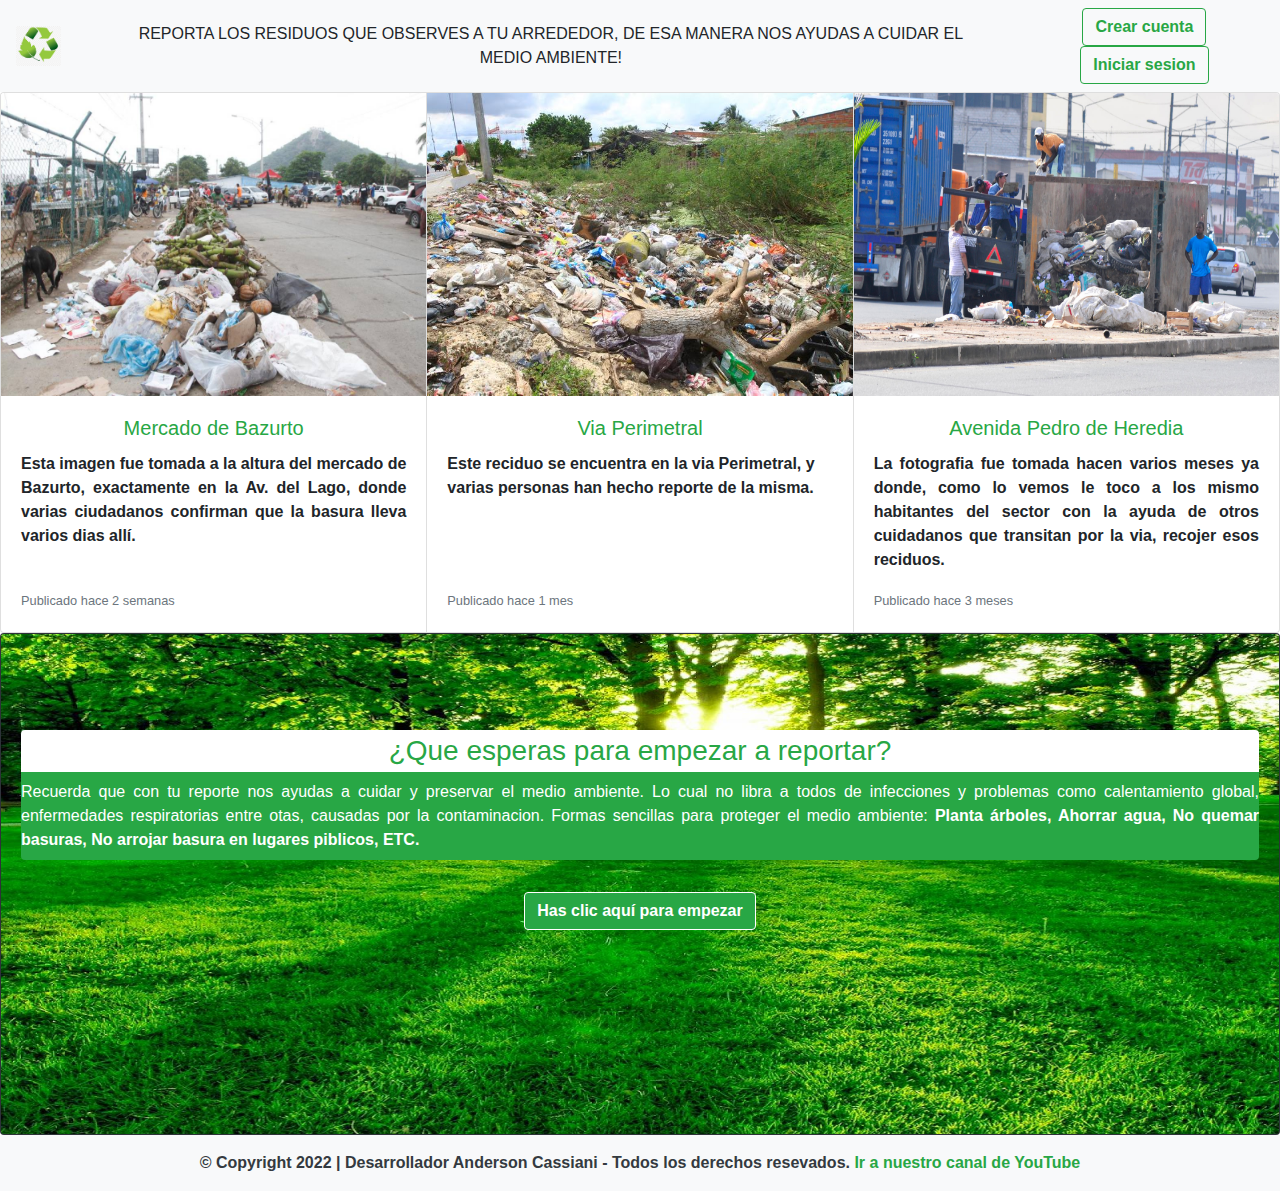
<file: index.html>
<!DOCTYPE html>
<html lang="en">
<head>
	<link rel="icon" href="img/logo-de-reciclar.jpg" type="img/jpg">  <!-- Para ponerle icono a la Web -->
	<title>Reportar | Inicia sesion para empezar</title>
        <meta charset="UTF-8">
        <meta name="viewport" content="width=device-width, initial-scale=1">
        <link rel="stylesheet" type="text/css" href="stylo.css">
        <link rel="stylesheet" href="https://cdn.jsdelivr.net/npm/bootstrap@4.0.0/dist/css/bootstrap.min.css" integrity="sha384-Gn5384xqQ1aoWXA+058RXPxPg6fy4IWvTNh0E263XmFcJlSAwiGgFAW/dAiS6JXm" crossorigin="anonymous">
        <!-- JavaScript Bundle with Popper -->
        <script src="https://cdn.jsdelivr.net/npm/bootstrap@5.2.0-beta1/dist/js/bootstrap.bundle.min.js" integrity="sha384-pprn3073KE6tl6bjs2QrFaJGz5/SUsLqktiwsUTF55Jfv3qYSDhgCecCxMW52nD2" crossorigin="anonymous"></script>
</head>
<body>
  <nav class="navbar navbar-expand-lg navbar-light bg-light">
  <a class="navbar-brand" href="index.html"><img src="img/logo-de-reciclar.jpg" width="45" height="40" alt=""></a>

<!--Boton de 3 lienas al hacer menu responsive-->
   <button class="navbar-toggler" type="button" data-bs-toggle="collapse" data-bs-target="#menu" aria-controls="navbarNavAltMarkup" aria-expanded="false" aria-label="Toggle navigation">
      <span class="navbar-toggler-icon"></span>
    </button>

   <span class="text-center resposive text-uppercase px-5">Reporta los residuos que observes a tu arrededor, de esa manera nos ayudas a cuidar el medio ambiente!</span>

<!--Desplegable del boton, aqui en el div centro los botones para cuando se le de clic queden centraditos-->
  <div class="collapse navbar-collapse align-items-center justify-content-center text-center" id="menu">
    <ul class="navbar-nav mr-auto">
      <li class="nav-item">
       <button class="btn btn-outline-success my-2 my-sm-0 m-2" type="submit"><b>Crear cuenta</button>
      <button class="btn btn-outline-success my-2 my-sm-0" type="submit"><b>Iniciar sesion</button>
      </li>  
    </ul>     
  </nav>

<div id="carouselExampleDark" class="carousel carousel-dark slide" data-bs-ride="carousel">
  
    <div class="card-group">
  <div class="card">
    <img src="img/basura1.jpg" class="card-img-top" height="303">
    <div class="card-body">
      <h5 class="card-title text-success text-center">Mercado de Bazurto</h5>
      <p class="card-text text-justify">Esta imagen fue tomada a la altura del mercado de Bazurto, exactamente en la Av. del Lago, donde varias ciudadanos confirman que la basura lleva varios dias allí.</p>
      <p class="card-text"><small class="text-muted"><br>Publicado hace 2 semanas</small></p>
    </div>
  </div>
  <div class="card">
    <img src="img/basura2.jpg" class="card-img-top" height="303">
    <div class="card-body">
      <h5 class="card-title text-success text-center">Via Perimetral</h5>
      <p class="card-text">Este reciduo se encuentra en la via Perimetral, y varias personas han hecho reporte de la misma.</p>
      <p class="card-text text-justify "><small class="text-muted"><br><br><br>Publicado hace 1 mes</small></p>
    </div>
  </div>
  <div class="card">
    <img src="img/basura3.jpg" class="card-img-top" height="303"><!-- Le puse ese heigth para alargar un poco la imagen -->
    <div class="card-body">
      <h5 class="card-title text-success text-center">Avenida Pedro de Heredia</h5>
      <p class="card-text text-justify">La fotografia fue tomada hacen varios meses ya donde, como lo vemos le toco a los mismo habitantes del sector con la ayuda de otros cuidadanos que transitan por la via, recojer esos reciduos.</p>
      <p class="card-text"><small class="text-muted">Publicado hace 3 meses</small></p>
    </div>
  </div>
</div>

<div class="card bg-dark text-white ">
  <img src="img/zona-verde.jpg" class="card-img " height="500">
  <div class="card-img-overlay pt-5 mt-5 align-items-center">
    
    <h3 class="card-title text-center  rounded-top font-weight-light text-success bg-success bg-white py-md-1 m-0 "><b>¿Que esperas para empezar a reportar?</h3>
     
    <p class="card-text text-justify rounded-bottom font-weight-normal bg-success py-2  p-0 ">Recuerda que con tu reporte nos ayudas a cuidar y preservar el medio ambiente. Lo cual no libra a todos de infecciones y problemas como calentamiento global, enfermedades respiratorias entre otas, causadas por la contaminacion. Formas sencillas para proteger el medio ambiente: <b>Planta árboles, Ahorrar agua, No quemar basuras, No arrojar basura en lugares piblicos, ETC.</b></p> 


    <div class=" align-items-center justify-content-center text-center pt-3"> <!--Aqui centro el boton que esta debajo "Has clic aqui para empezar"-->
     <button class="btn btn-success border border-white" type="button"><b>Has clic aquí para empezar</button>
  </div>
  
   </div>
</div>

<footer class="text-center text-white" style="background-color: #f1f1f1;">
 
  <!-- Copyright -->
  <div class="text-center bg-light text-dark p-3" >
    © Copyright 2022 | Desarrollador Anderson Cassiani - Todos los derechos resevados.
    <a class="text-success" href="https://youtube.com/">Ir a nuestro canal de YouTube</a>
  </div>
  <!-- Copyright -->
</footer>


</body>  
</html>
</file>
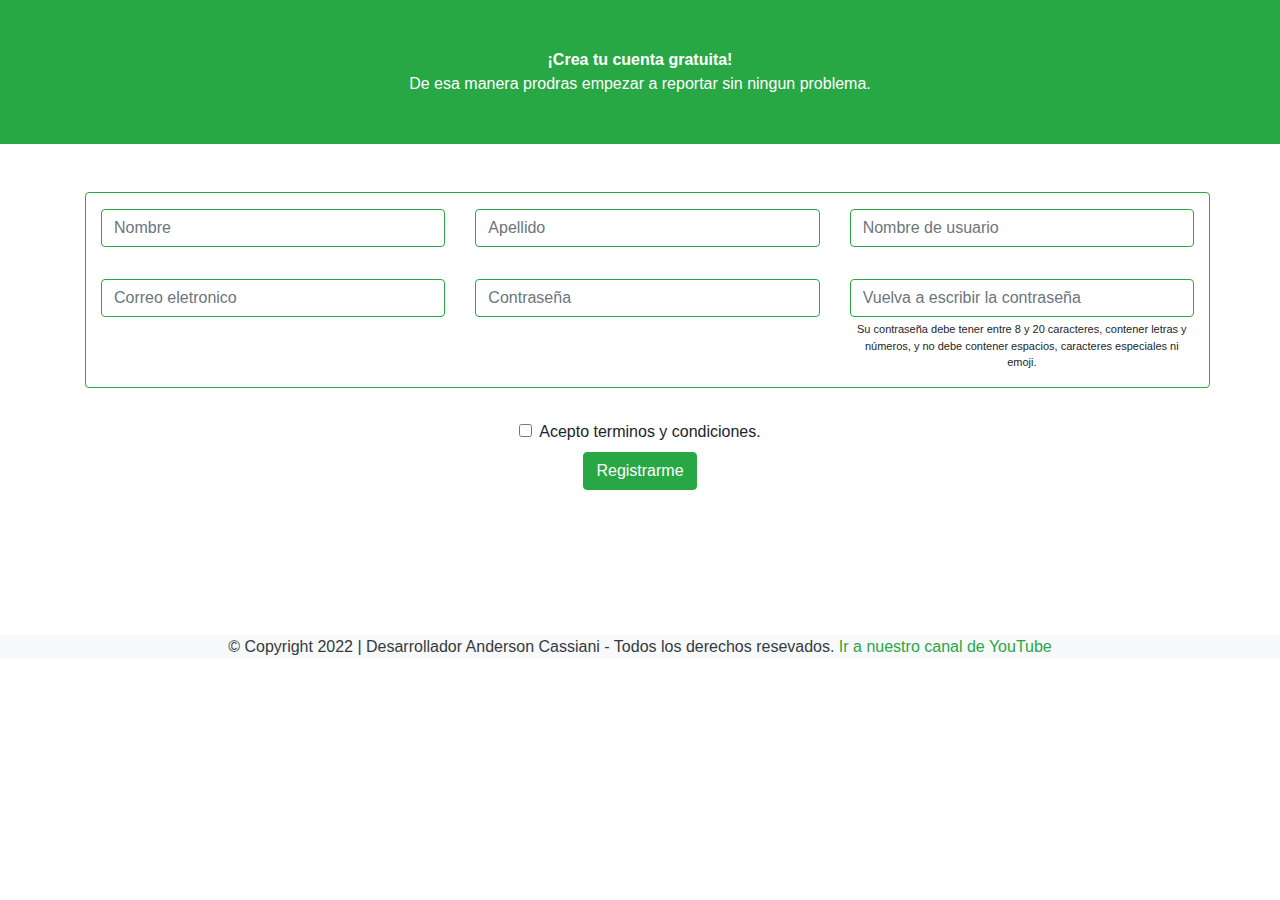
<file: crear-cuenta.html>
<!DOCTYPE html>
<html lang="en">

<head>
  <link rel="icon" href="img/logo-de-reciclar.jpg" type="img/jpg"> <!-- Para ponerle icono a la Web -->
  <link rel="stylesheet" type="text/css" href="stylo.css">
  <meta charset="UTF-8">
  <meta name="viewport" content="width=device-width, initial-scale=1.0">
  <title>Crear cuenta</title>

  <meta charset="UTF-8">

  <link rel="stylesheet" type="text/css" href="stylo.css">
  <link rel="stylesheet" href="https://cdn.jsdelivr.net/npm/bootstrap@4.0.0/dist/css/bootstrap.min.css"
    integrity="sha384-Gn5384xqQ1aoWXA+058RXPxPg6fy4IWvTNh0E263XmFcJlSAwiGgFAW/dAiS6JXm" crossorigin="anonymous">
  <!-- JavaScript Bundle with Popper -->
  <script src="https://cdn.jsdelivr.net/npm/bootstrap@5.2.0-beta1/dist/js/bootstrap.bundle.min.js"
    integrity="sha384-pprn3073KE6tl6bjs2QrFaJGz5/SUsLqktiwsUTF55Jfv3qYSDhgCecCxMW52nD2"
    crossorigin="anonymous"></script>
</head>

<body>

  <nav class="navbar bg-success py-5 ">
    <!--Aqui hago que el borde tome toda la pantalla, y luego centro el texto vertical y horizontalmente-->
    <div class="container-fluid align-content-center justify-content-center">
      <span class="text-center text-white"><b>¡Crea tu cuenta gratuita!</b><br>De esa manera prodras empezar a reportar
        sin ningun problema.</span>
    </div>
  </nav>

  <div class="container">
    <form action="" method="post">
    <div class="row border border-success shadow-lg text-center mt-5 rounded ml-auto">

        <div class="col-12 col-sm-3 col-md-4 col-lg-4 mt-3 mb-3">
          <input type="text" class="form-control border-success" id="validationDefault01" value="" placeholder="Nombre" required>
        </div>

        <div class="col-12 col-sm-3 col-md-4 col-lg-4 mt-3 mb-3">
          <input type="text" class="form-control border-success" id="validationDefault02" value="" placeholder="Apellido" required>
        </div>

        <div class="col-12 col-sm-3 col-md-4 col-lg-4 mt-3 mb-3">
          <input type="text" class="form-control border-success" id="validationDefaultUsername" aria-describedby="inputGroupPrepend2"
            placeholder="Nombre de usuario" required>
        </div>


          <div class="col-12 col-sm-3 col-md-4 col-lg-4 mt-3 mb-3">
            <input type="text" class="form-control border-success" id="validationDefault05"placeholder="Correo eletronico" required>
          </div>


        <div class="col-12 col-sm-3 col-md-4 col-lg-4 mt-3 mb-3">
            <input type="password" id="inputPassword5" class="form-control border-success" aria-describedby="passwordHelpBlock"placeholder="Contraseña"required>  
          </div>


          <div class="col-12 col-sm-3 col-md-4 col-lg-4 mt-3 mb-3">
            <input type="password" id="inputPassword5" class="form-control border-success" aria-describedby="passwordHelpBlock"placeholder="Vuelva a escribir la contraseña"required>
<div id="passwordHelpBlock" class="fw-normal mt-1" style="font-size: 11px;">
 Su contraseña debe tener entre 8 y 20 caracteres, contener letras y números, y no debe contener espacios, caracteres especiales ni emoji.
</div>



</div>
</div>
 </div>
      
        
   </form>
  </div>

  <div class="col-12 col-sm-3 col-md-4 col-lg-4 mt-3 mb- mx-auto d-flex flex-column justify-content-center align-items-center">
    <div class="form-check mt-3">
            <input class="form-check-input" type="checkbox" value="" id="flexCheckDefault">
            <label class="form-check-label" for="flexCheckDefault">
              Acepto terminos y condiciones.
            </label>
          </div>
          <button class="btn btn-success mt-2" type="submit">Registrarme</button>
        </div>

 

  <footer class="text-center text-white " style="background-color: #f1f1f1;">

    <!-- Copyright -->
    <div class="text-center bg-light text-dark" style="margin-top: 145px;">
      © Copyright 2022 | Desarrollador Anderson Cassiani - Todos los derechos resevados.
      <a class="text-success" href="https://youtube.com/">Ir a nuestro canal de YouTube</a>
    </div>
    <!-- Copyright -->
  </footer>
</body>

</html>
</file>
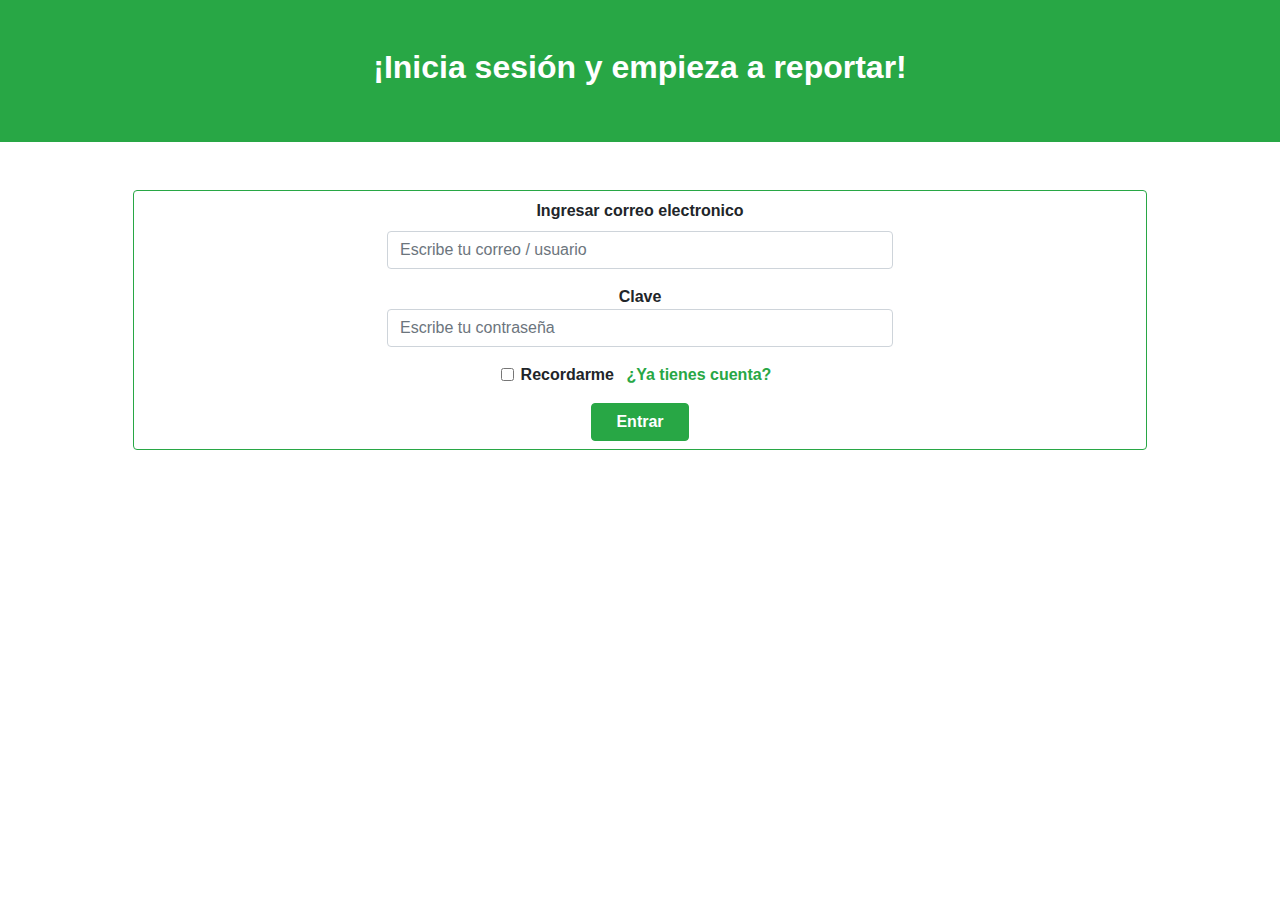
<file: iniciar-sesion.html>
<!DOCTYPE html>
<html lang="en">
<head>
	<link rel="icon" href="img/logo-de-reciclar.jpg" type="img/jpg"><!-- Para ponerle icono a la Web -->
  <link rel="stylesheet" type="text/css" href="stylo.css">
	<meta charset="UTF-8">
	<meta name="viewport" content="width=device-width, initial-scale=1.0">
	<title>Iniciar sesión</title>

	<meta charset="UTF-8">
      
        <link rel="stylesheet" type="text/css" href="stylo.css">
        <link rel="stylesheet" href="https://cdn.jsdelivr.net/npm/bootstrap@4.0.0/dist/css/bootstrap.min.css" integrity="sha384-Gn5384xqQ1aoWXA+058RXPxPg6fy4IWvTNh0E263XmFcJlSAwiGgFAW/dAiS6JXm" crossorigin="anonymous">
        <!-- JavaScript Bundle with Popper -->
        <script src="https://cdn.jsdelivr.net/npm/bootstrap@5.2.0-beta1/dist/js/bootstrap.bundle.min.js" integrity="sha384-pprn3073KE6tl6bjs2QrFaJGz5/SUsLqktiwsUTF55Jfv3qYSDhgCecCxMW52nD2" crossorigin="anonymous"></script>
</head>
<body>
  <nav class="navbar navbar-expand-lg navbar-light bg-success py-5 ">
   <h2 class="text-white mx-auto text-center"><b>¡Inicia sesión y empieza a reportar!</h2>
</nav>

<div class="container"> 
<form class="text-center mt-5 border border-success rounded p-2x mx-5" border-style= "dotted">

  <div class="mb-3">
    <label for="exampleInputEmail1" class="form-label text-center w-auto mt-2"><b>Ingresar correo electronico</b></label>
    <input type="email" class="form-control w-50 mx-auto" id="exampleInputEmail1" aria-describedby="emailHelp" placeholder="Escribe tu correo / usuario">
    
  </div>
  <div class="mb-3">
    <label for="exampleInputPassword1" class="form-label m-0"><b>Clave</b></label>
    <input type="password" class="form-control w-50 mx-auto m-0" id="exampleInputPassword1" placeholder="Escribe tu contraseña">
  </div>
  <div class="mb-3 form-check">
    <input type="checkbox" class="form-check-input " id="exampleCheck1">
    <label class="form-check-label" for="exampleCheck1">Recordarme</label>
  <a href="crear-cuenta.html" class="text-success m-2 "><b>¿Ya tienes cuenta?</a>
 </div>

  <button type="submit" class="btn btn-success px-4 mb-2"><b>Entrar</button>
</form>
</div>

</body>



</html>
</file>
<file: stylo.css>
.h2{
   opacity: 0.5;
}
</file>
